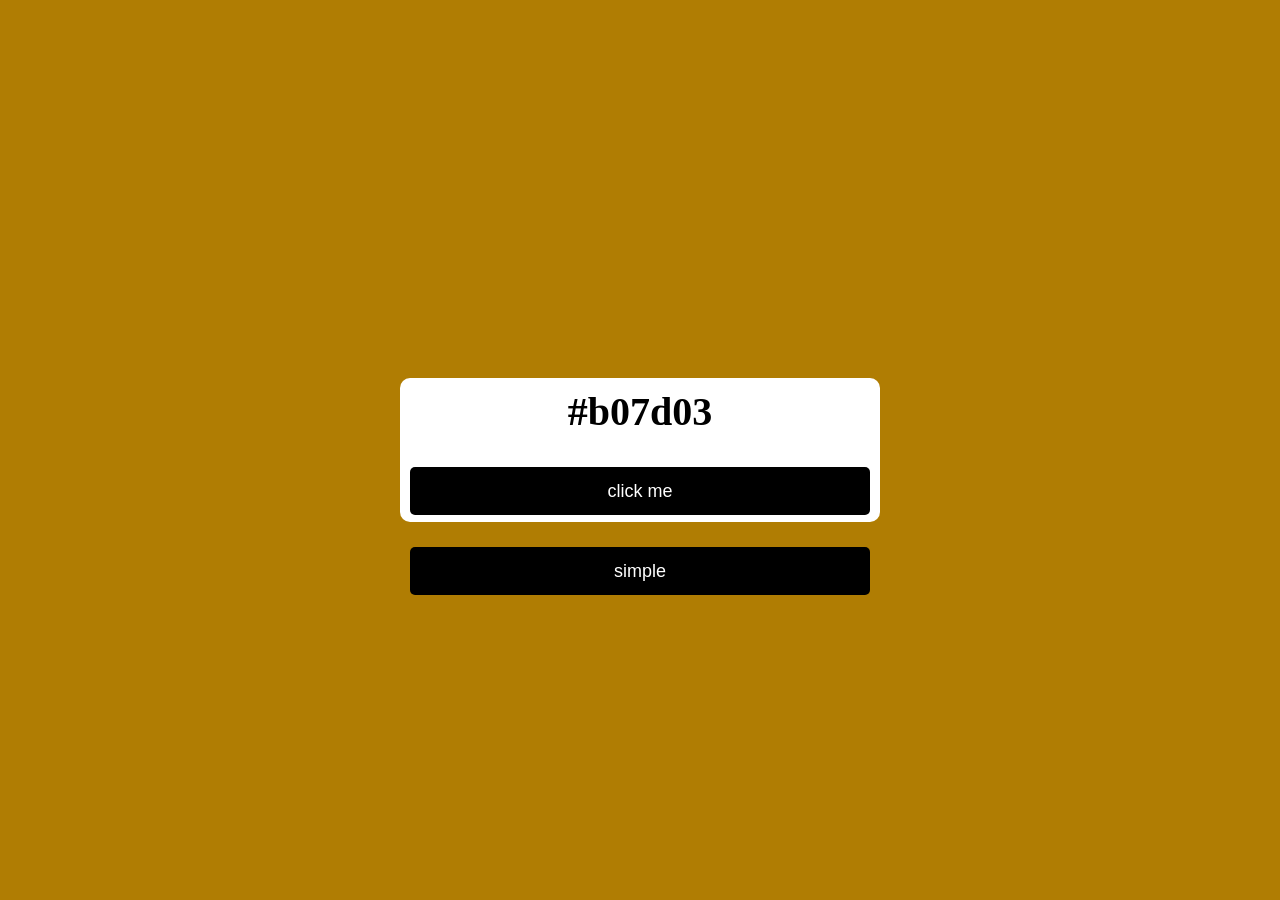
<file: 01-color-flipper/index.html>
<!DOCTYPE html>
<html lang="en">
<head>
    <meta charset="UTF-8">
    <meta name="viewport" content="width=device-width, initial-scale=1.0">
    <title>COLOR flipper</title>
    <link rel="stylesheet" href="style.css">
    <script defer src="script.js"></script>
</head>
<body>
    <div class="main">
        <div class="container">
            <h1 id="COLOR">ajay</h1>
            <button id="btn">click me</button>
            <div>
                <button id="reset">simple</button>
            </div>

        </div>
        
    </div>
    
    
</body>
</html>
</file>
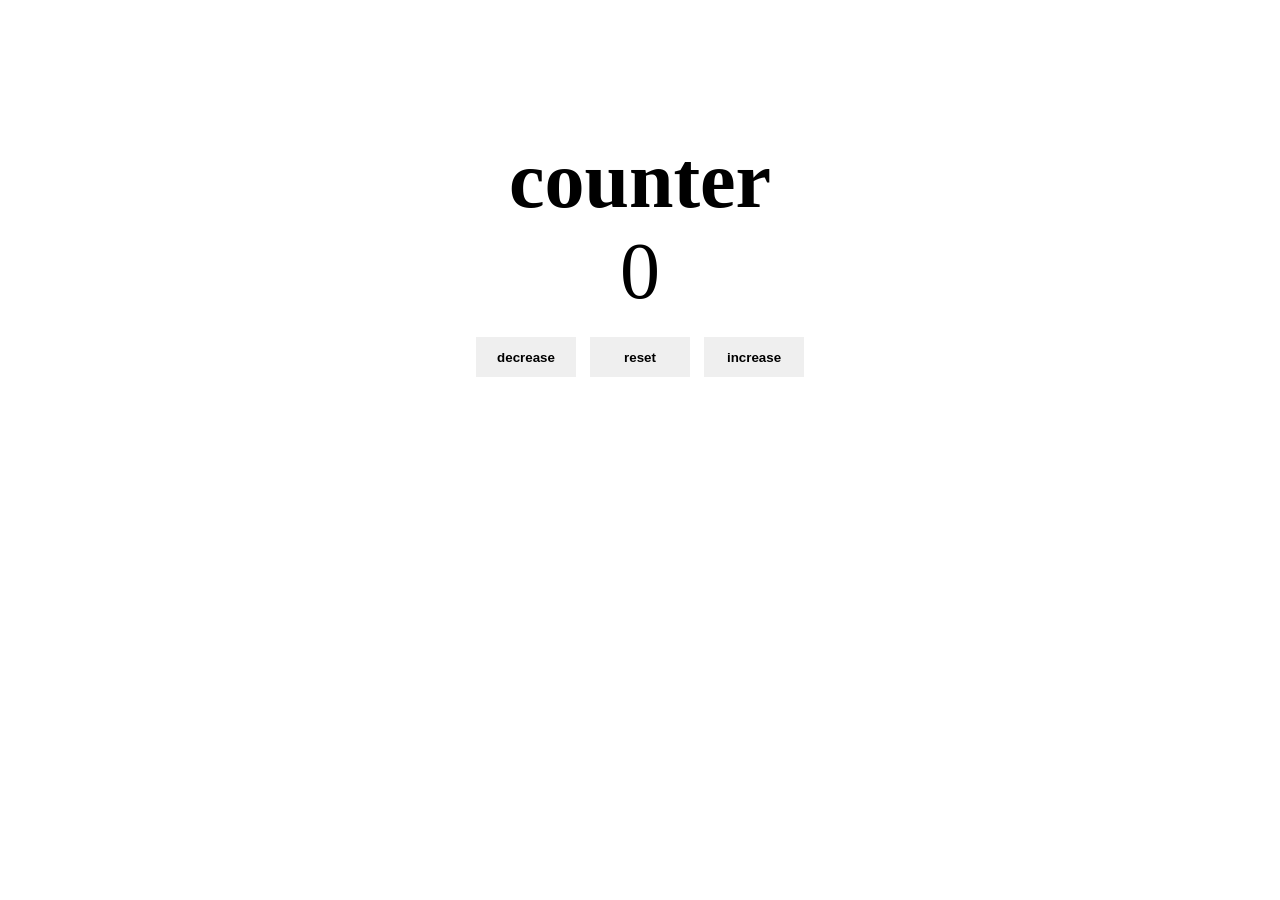
<file: 02-counter/index.html>
<!DOCTYPE html>
<html lang="en">
<head>
    <meta charset="UTF-8">
    <meta name="viewport" content="width=device-width, initial-scale=1.0">
    <title>counter</title>
    <link rel="stylesheet" href="style.css">
    <script defer src="script.js"></script>
</head>
<body>
    <h1 class="counter">counter</h1>
    <label id="count">0</label>
    <div class="btn">
        <button  id="decrease">decrease</button>
        <button  id="reset">reset</button>
        <button  id="increase">increase</button>
    </div>
    
</body>
</html>
</file>
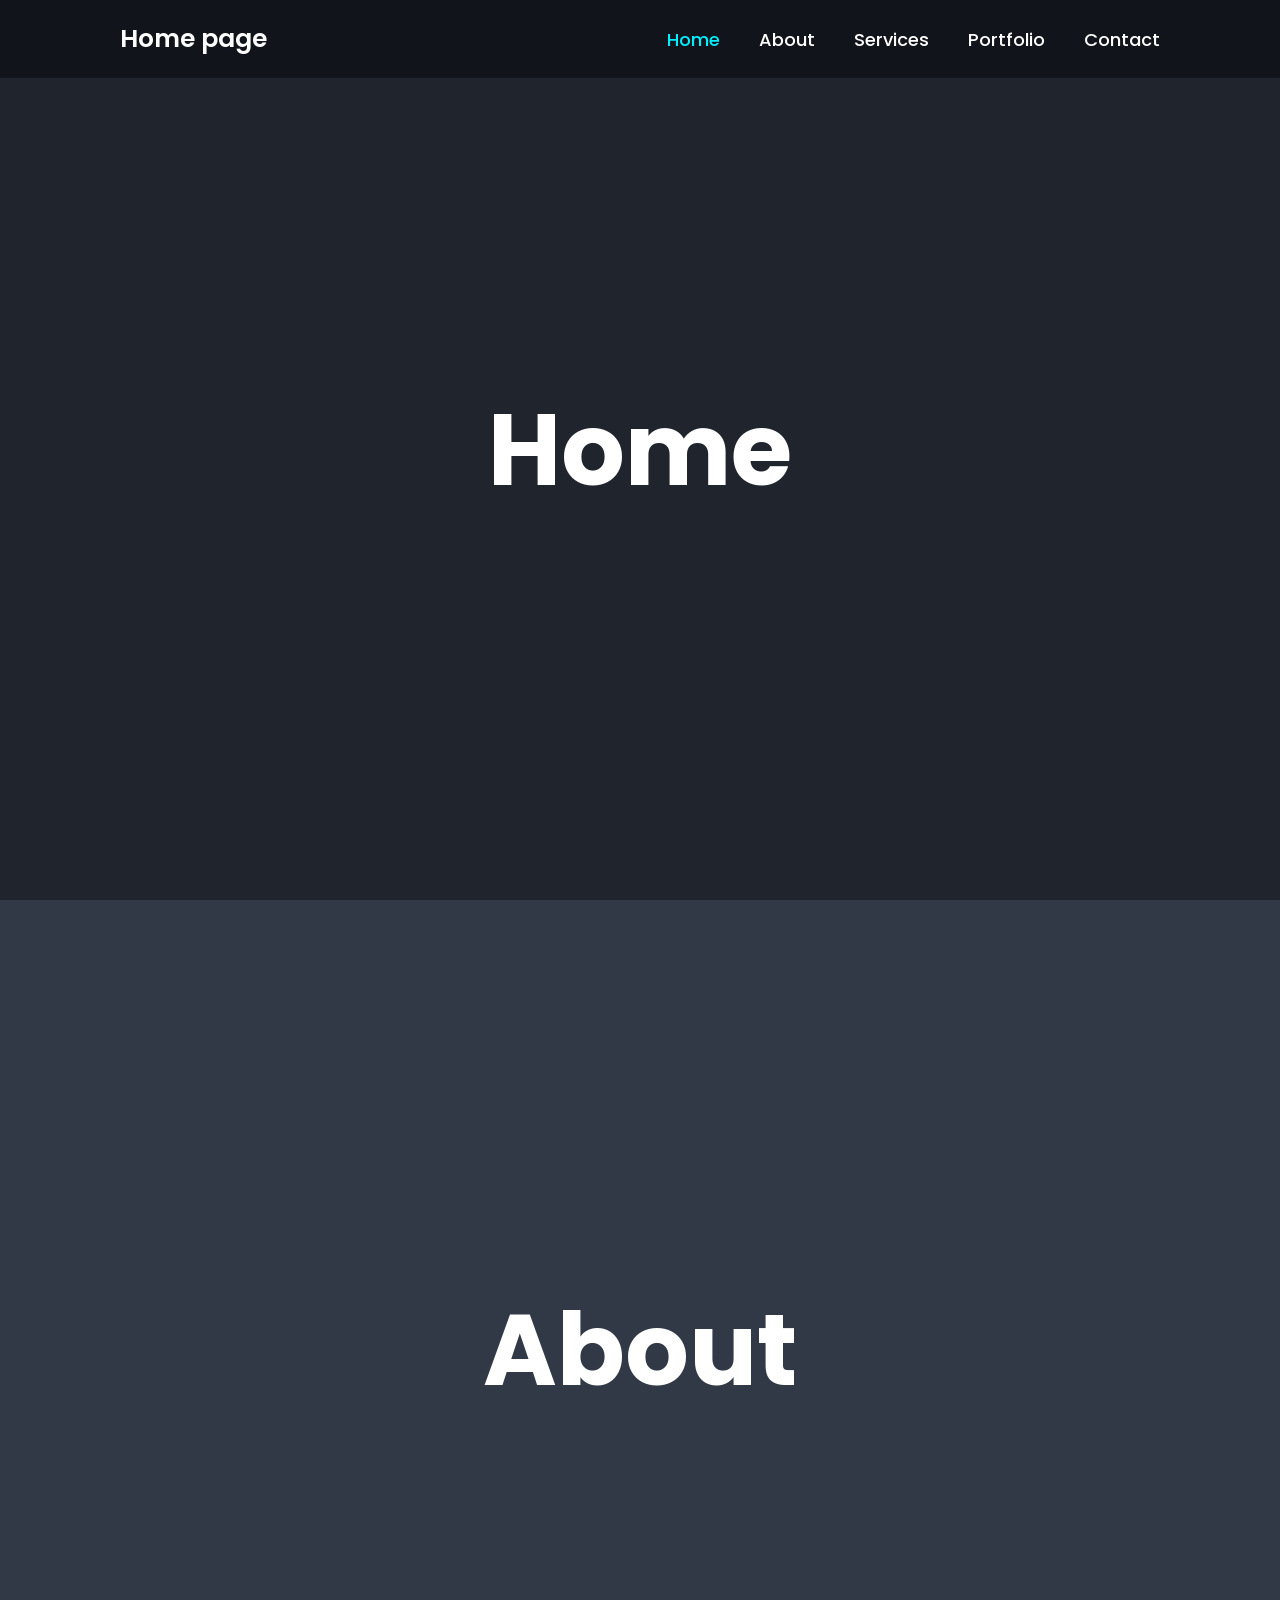
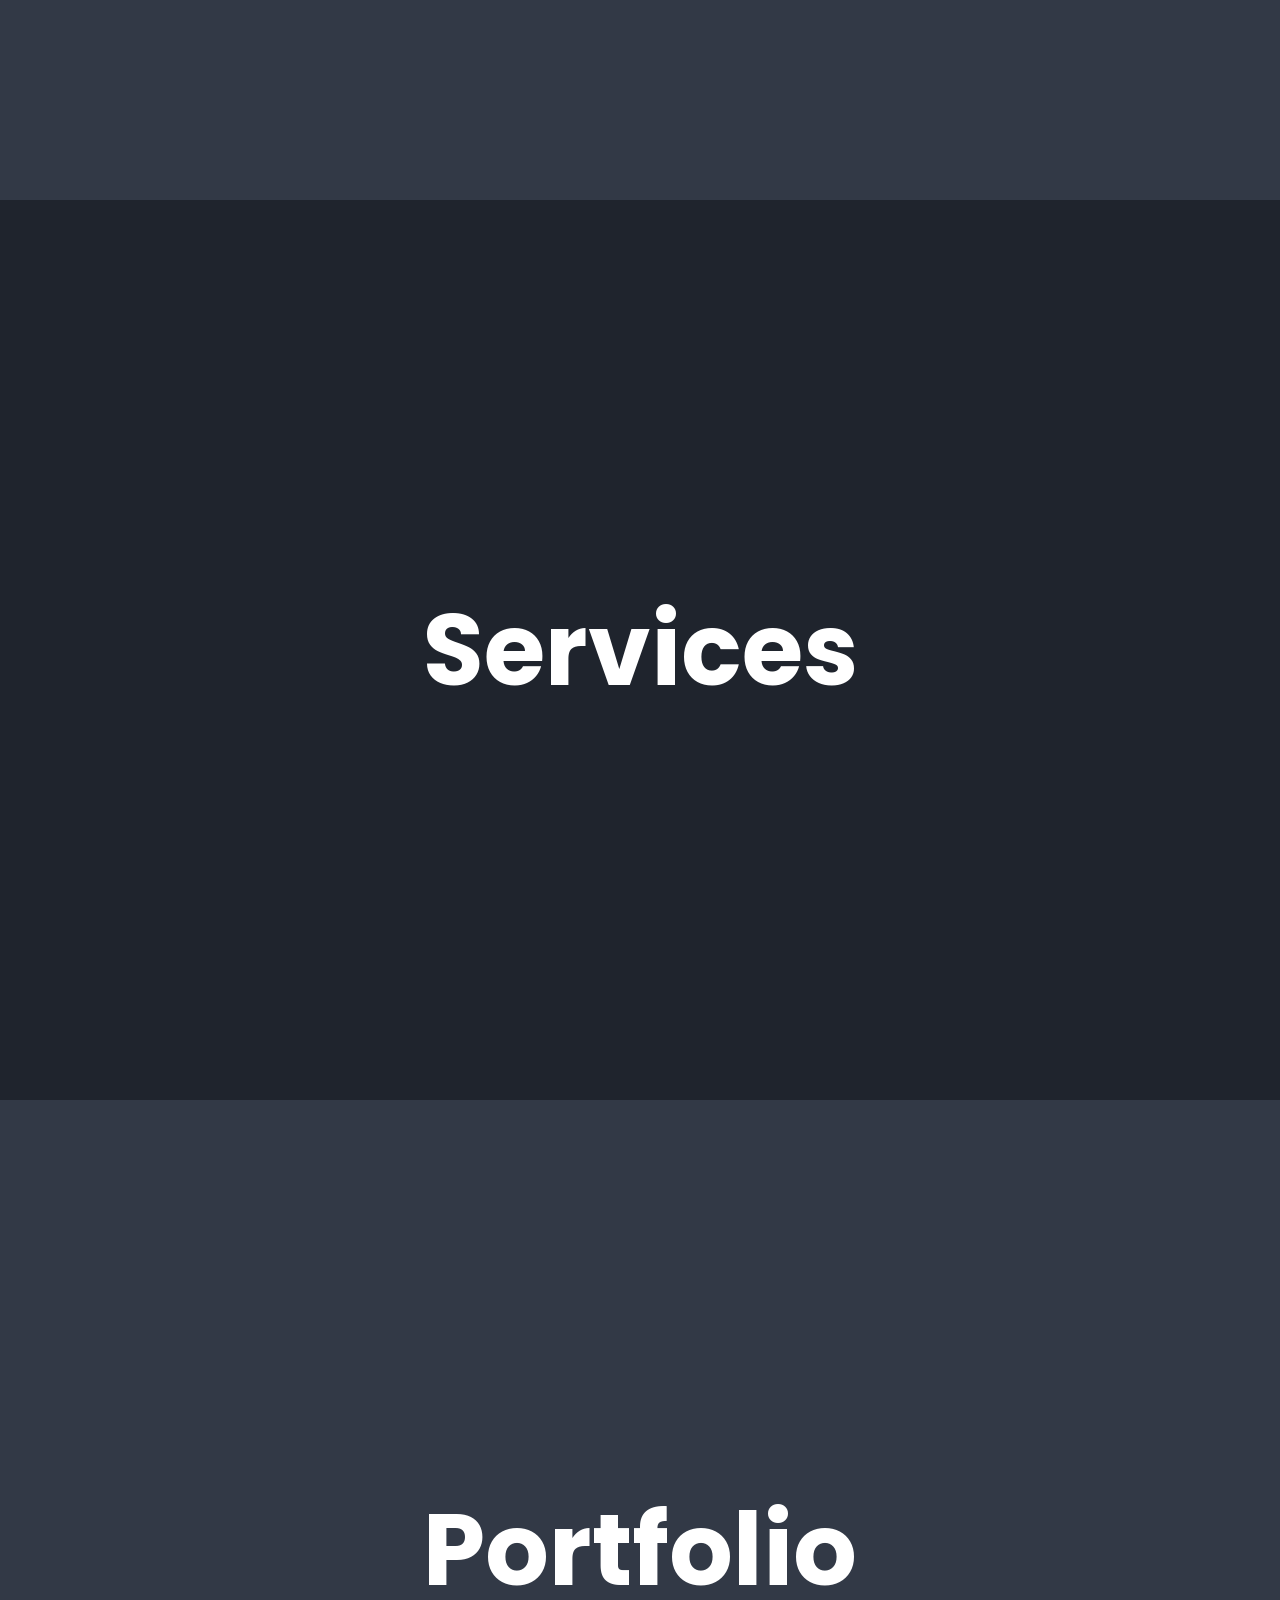
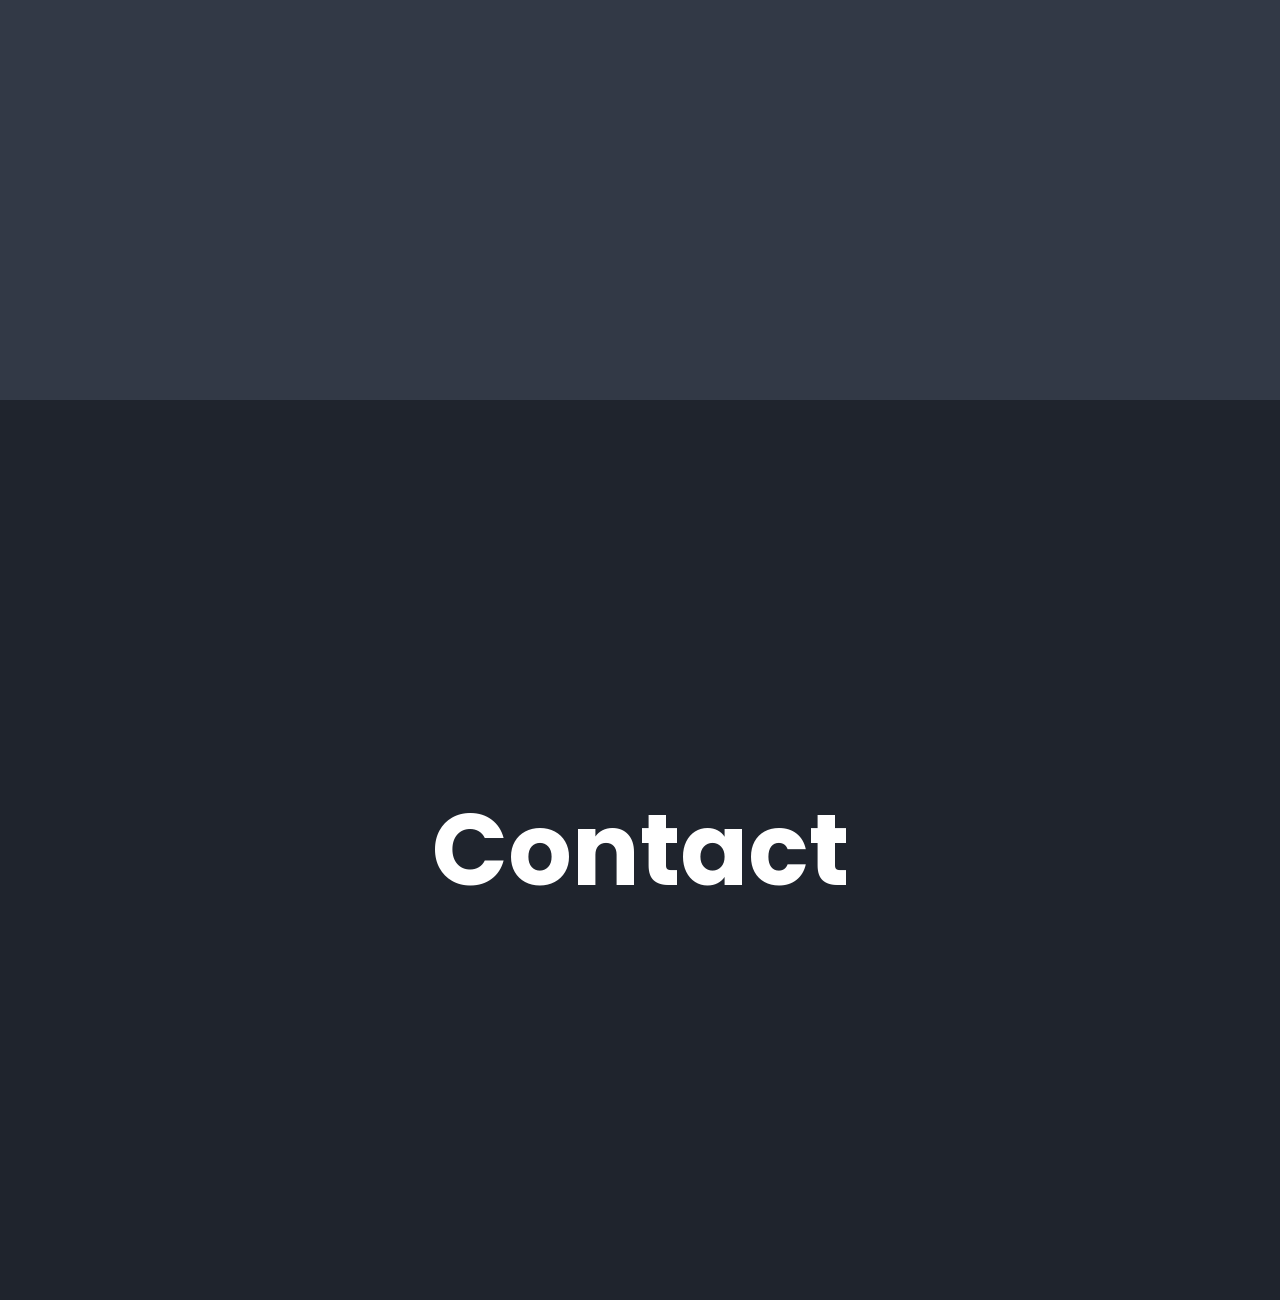
<file: 10-scroll/index.html>
<!DOCTYPE html>
<html lang="en">
<head>
    <meta charset="UTF-8">
    <meta http-equiv="X-UA-Compatible" content="IE=edge">
    <meta name="viewport" content="width=device-width, initial-scale=1.0">
    <title>Scrollbar </title>
    <link rel="stylesheet" href="style.css">
</head>
<body>
    <header>
        <a href="#" class="logo">Home page</a>
        <nav>
            <a href="#home" class="active">Home</a>
            <a href="#about">About</a>
            <a href="#services">Services</a>
            <a href="#portfolio">Portfolio</a>
            <a href="#contact">Contact</a>
        </nav>
    </header>
    <section id="home">Home</section>
    <section id="about">About</section>
    <section id="services">Services</section>
    <section id="portfolio">Portfolio</section>
    <section id="contact">Contact</section>
    <script src="script.js"></script>
</body>
</html>
</file>
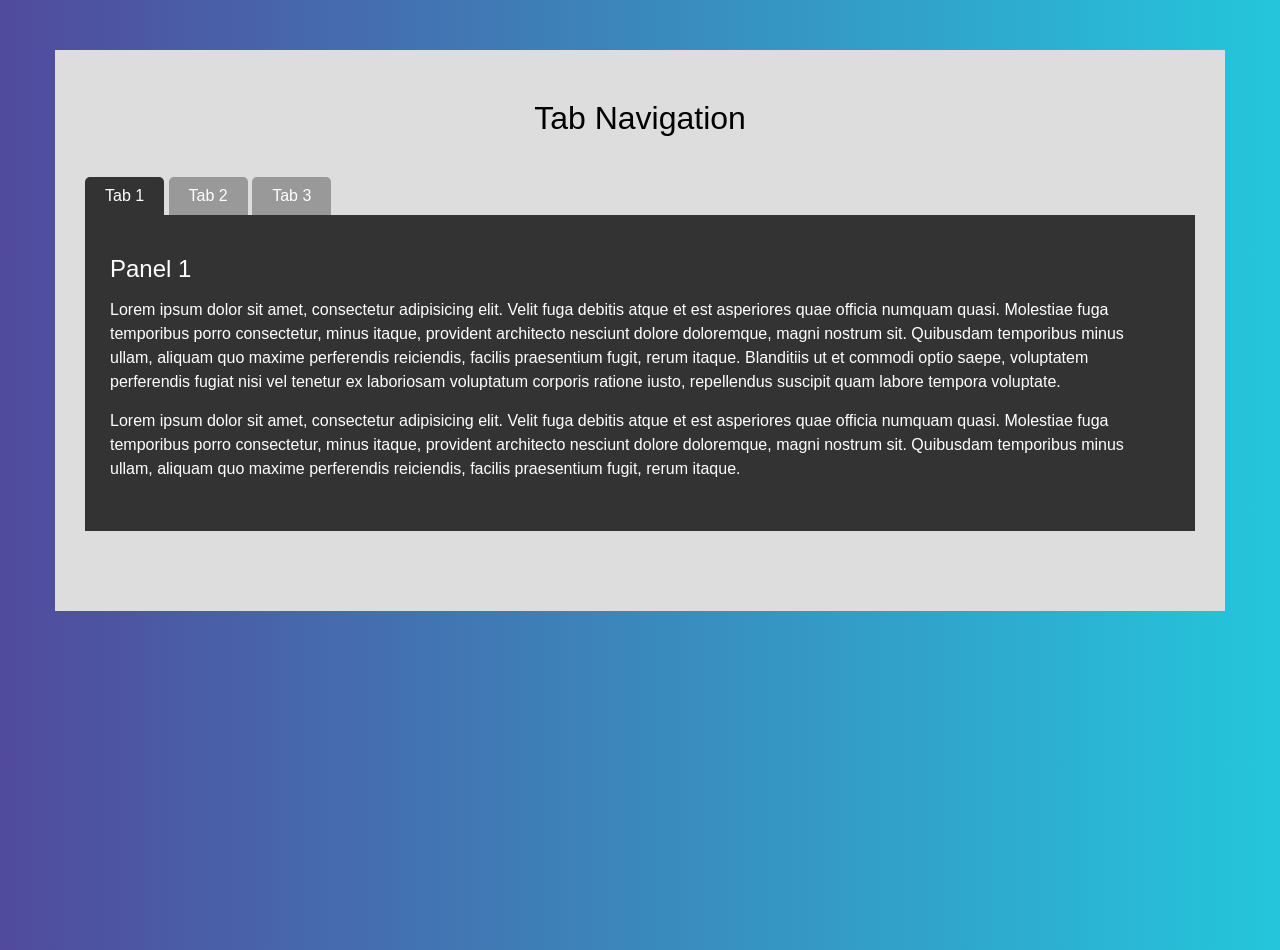
<file: 11-tabs/index.html>
<!DOCTYPE html>
<html lang="en">

<head>
    <meta charset="utf-8">
    <meta http-equiv="X-UA-Compatible" content="IE=edge">
    <meta name="viewport" content="width=device-width, initial-scale=1">

    <title>tab</title>

    <link href="style.css" rel="stylesheet">

   
</head>

<body id="home-page">

    <div class="container">

        <h1 class="project-title">Tab Navigation</h1>


        <div class="tab-wrapper">

            <ul class="tab-list">
                <li class="tab-item active" data-tab="1">Tab 1</li>
                <li class="tab-item" data-tab="2">Tab 2</li>
                <li class="tab-item" data-tab="3">Tab 3</li>
            </ul>

            <div class="tab-panel active" data-tab="1">
                <h2>Panel 1</h2>
                <p>Lorem ipsum dolor sit amet, consectetur adipisicing elit. Velit fuga debitis atque et est asperiores
                    quae officia numquam quasi. Molestiae fuga temporibus porro consectetur, minus itaque, provident
                    architecto nesciunt dolore doloremque, magni nostrum sit. Quibusdam temporibus minus ullam, aliquam
                    quo maxime perferendis reiciendis, facilis praesentium fugit, rerum itaque. Blanditiis ut et commodi
                    optio saepe, voluptatem perferendis fugiat nisi vel tenetur ex laboriosam voluptatum corporis
                    ratione iusto, repellendus suscipit quam labore tempora voluptate.</p>
                <p>Lorem ipsum dolor sit amet, consectetur adipisicing elit. Velit fuga debitis atque et est asperiores
                    quae officia numquam quasi. Molestiae fuga temporibus porro consectetur, minus itaque, provident
                    architecto nesciunt dolore doloremque, magni nostrum sit. Quibusdam temporibus minus ullam, aliquam
                    quo maxime perferendis reiciendis, facilis praesentium fugit, rerum itaque.</p>
            </div>

            <div class="tab-panel" data-tab="2">
                <h2>Panel 2</h2>
                <p>Quo maxime perferendis reiciendis, facilis praesentium fugit, rerum itaque. Blanditiis ut et commodi
                    optio saepe, voluptatem perferendis fugiat nisi vel tenetur ex laboriosam voluptatum corporis
                    ratione iusto, repellendus suscipit quam labore tempora voluptate.</p>
                <p>Lorem ipsum dolor sit amet, consectetur adipisicing elit. Velit fuga debitis atque et est asperiores
                    quae officia numquam quasi. Molestiae fuga temporibus porro consectetur, minus itaque, provident
                    architecto nesciunt dolore doloremque, magni nostrum sit. Quibusdam temporibus minus ullam, aliquam
                    quo maxime perferendis reiciendis, facilis praesentium fugit, rerum itaque. Blanditiis ut et commodi
                    optio saepe, voluptatem perferendis fugiat nisi vel tenetur ex laboriosam voluptatum corporis
                    ratione iusto, repellendus suscipit quam labore tempora voluptate. Vero praesentium quas neque
                    aliquam deserunt odio, tenetur eos repellendus accusamus.</p>
            </div>

            <div class="tab-panel" data-tab="3">
                <h2>Panel 3</h2>
                <p>Molestiae fuga temporibus porro consectetur, minus itaque, provident architecto nesciunt dolore
                    doloremque, magni nostrum sit. Quibusdam temporibus minus ullam, aliquam quo maxime perferendis
                    reiciendis, facilis praesentium fugit, rerum itaque. Blanditiis ut et commodi optio saepe,
                    voluptatem perferendis fugiat nisi vel tenetur ex laboriosam voluptatum corporis ratione iusto,
                    repellendus suscipit quam labore tempora voluptate. Vero praesentium quas neque aliquam deserunt
                    odio, tenetur eos repellendus accusamus.</p>
                <p>Quo maxime perferendis reiciendis, facilis praesentium fugit, rerum itaque. Blanditiis ut et commodi
                    optio saepe, voluptatem perferendis fugiat nisi vel tenetur ex laboriosam voluptatum corporis
                    ratione iusto, repellendus suscipit quam labore tempora voluptate.</p>
            </div>

        </div>


       
    <script src="script.js"></script>

</body>

</html>
</file>
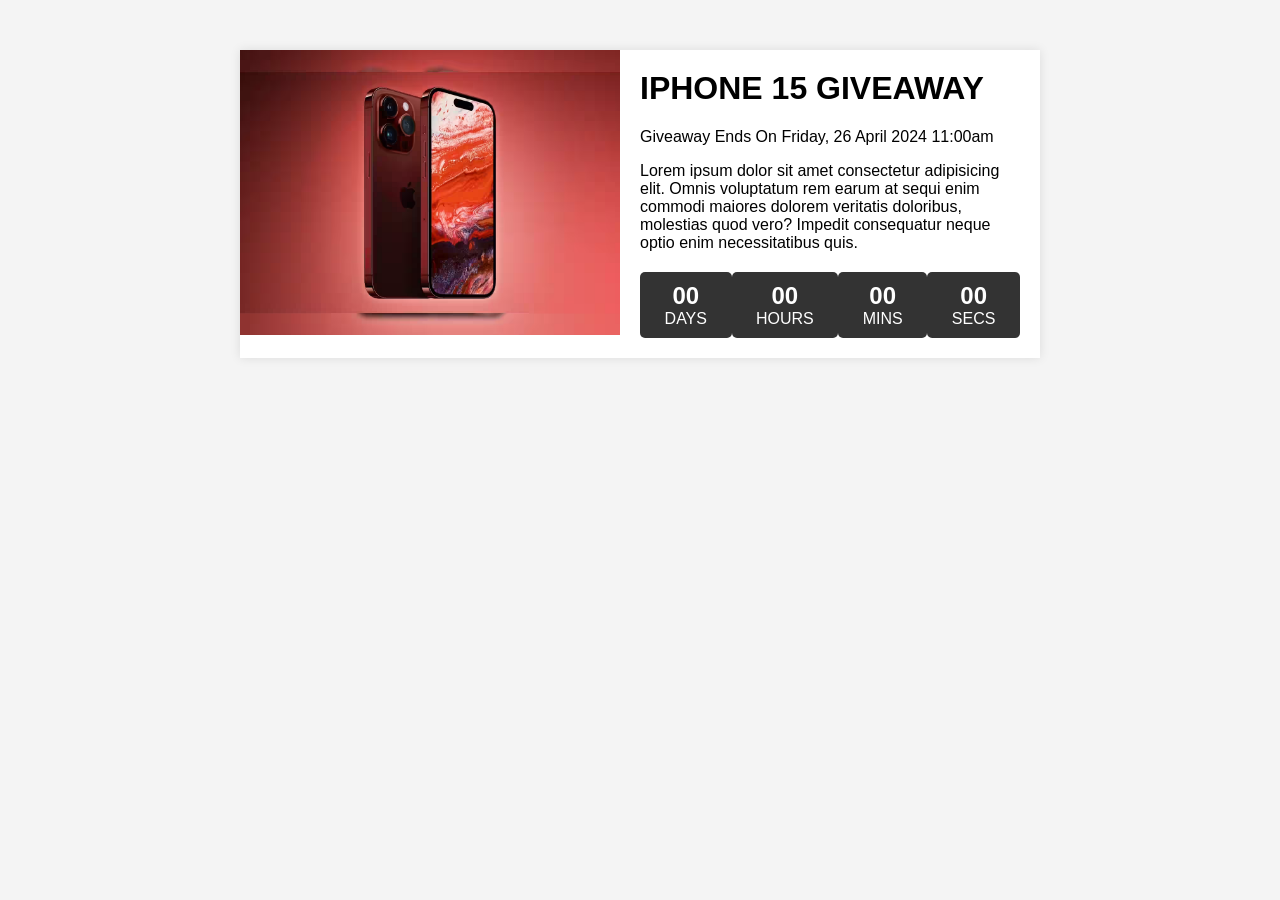
<file: 12-countdown-timer/index.html>
<!DOCTYPE html>
<html lang="en">
<head>
  <meta charset="UTF-8">
  <meta name="viewport" content="width=device-width, initial-scale=1.0">
  <title>iPhone Giveaway</title>
  <link rel="stylesheet" href="stylr.css">
</head>
<body>
  <div class="container">
    <div class="image">
      <img src="152102-iphone15pro-red.avif" alt="iPhone">
    </div>
    <div class="content">
      <h1> IPHONE 15 GIVEAWAY</h1>
      <p>Giveaway Ends On Friday, 26 April 2024 11:00am</p>
      <p>Lorem ipsum dolor sit amet consectetur adipisicing elit. Omnis voluptatum rem earum at sequi enim commodi maiores dolorem veritatis doloribus, molestias quod vero? Impedit consequatur neque optio enim necessitatibus quis.</p>
      <div class="timer">
        <div class="timer-item">
          <span id="days">09</span>
          <span>DAYS</span>
        </div>
        <div class="timer-item">
          <span id="hours">11</span>
          <span>HOURS</span>
        </div>
        <div class="timer-item">
          <span id="mins">47</span>
          <span>MINS</span>
        </div>
        <div class="timer-item">
          <span id="secs">57</span>
          <span>SECS</span>
        </div>
      </div>
    </div>
  </div>

  <script src="script.js"></script>
</body>
</html>
</file>
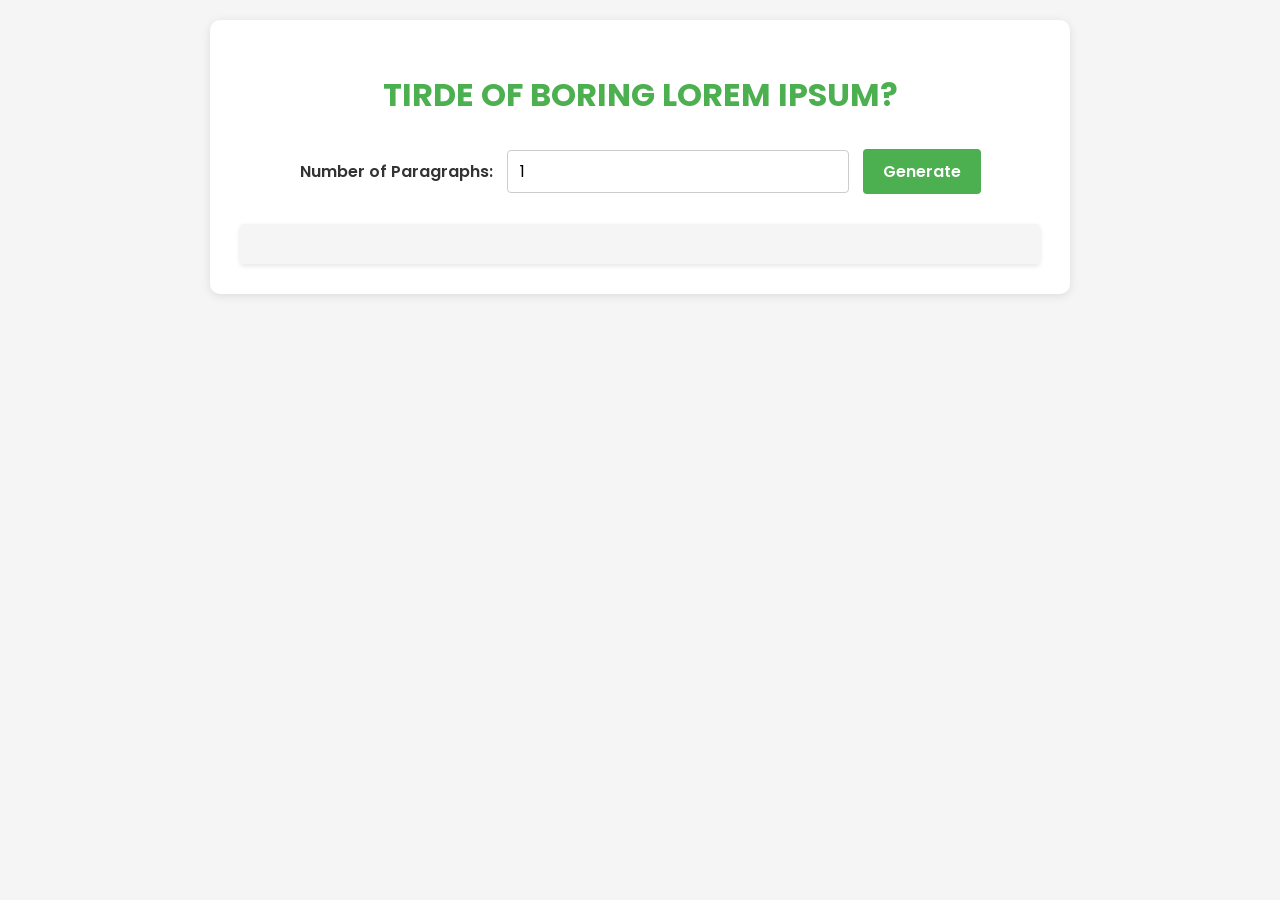
<file: 13-lorem-ipsum/index.html>
<!DOCTYPE html>
<html lang="en">
<head>
  <meta charset="UTF-8">
  <meta name="viewport" content="width=device-width, initial-scale=1.0">
  <title>Lorem Ipsum Generator</title>
  <link rel="stylesheet" href="style.css">
  <link rel="preconnect" href="https://fonts.googleapis.com">
  <link rel="preconnect" href="https://fonts.gstatic.com" crossorigin>
  <link href="https://fonts.googleapis.com/css2?family=Poppins:wght@400;600&display=swap" rel="stylesheet">
</head>
<body>
  <div class="container">
    <h1>TIRDE OF BORING LOREM IPSUM?</h1>
    <div class="controls">
      <label for="paragraphs" class="label">Number of Paragraphs:</label>
      <input type="number" id="paragraphs" value="1" min="1" class="input">
      <button id="generate" class="generate-btn">Generate</button>
    </div>
    <div id="output" class="output"></div>
  </div>
  <script src="script.js"></script>
</body>
</html>
</file>
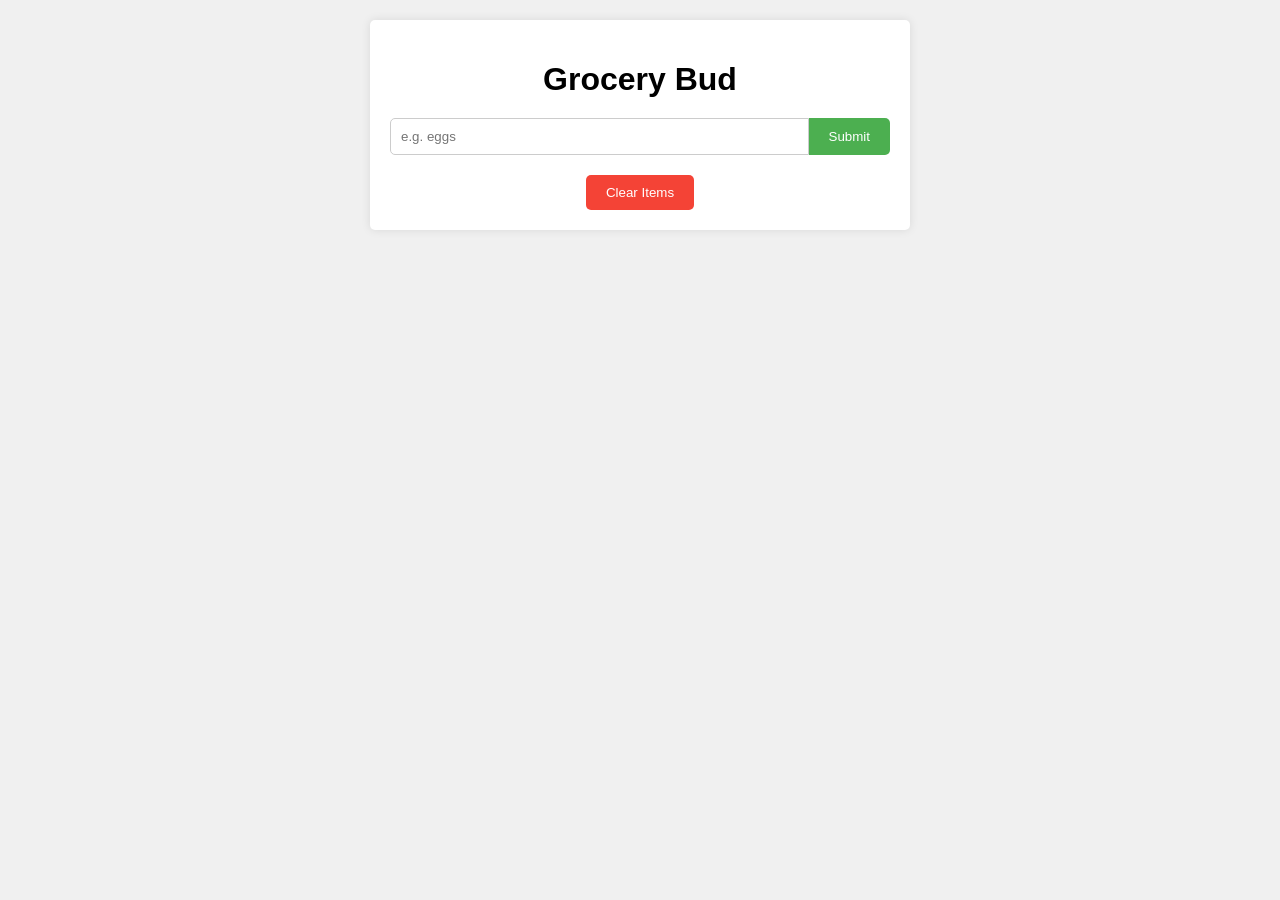
<file: 14-grocery-bud/index.html>
<!DOCTYPE html>
<html lang="en">
<head>
    <meta charset="UTF-8">
    <meta name="viewport" content="width=device-width, initial-scale=1.0">
    <title>Grocery Bud</title>
    <link rel="stylesheet" href="style.css">
</head>
<body>
    <div class="container">
        <h1>Grocery Bud</h1>
        <div class="input-container">
            <input type="text" id="item-input" placeholder="e.g. eggs">
            <button id="submit-btn">Submit</button>
        </div>
        <ul id="item-list"></ul>
        <button id="clear-btn">Clear Items</button>
    </div>
    <script src="script.js"></script>
</body>
</html>
</file>
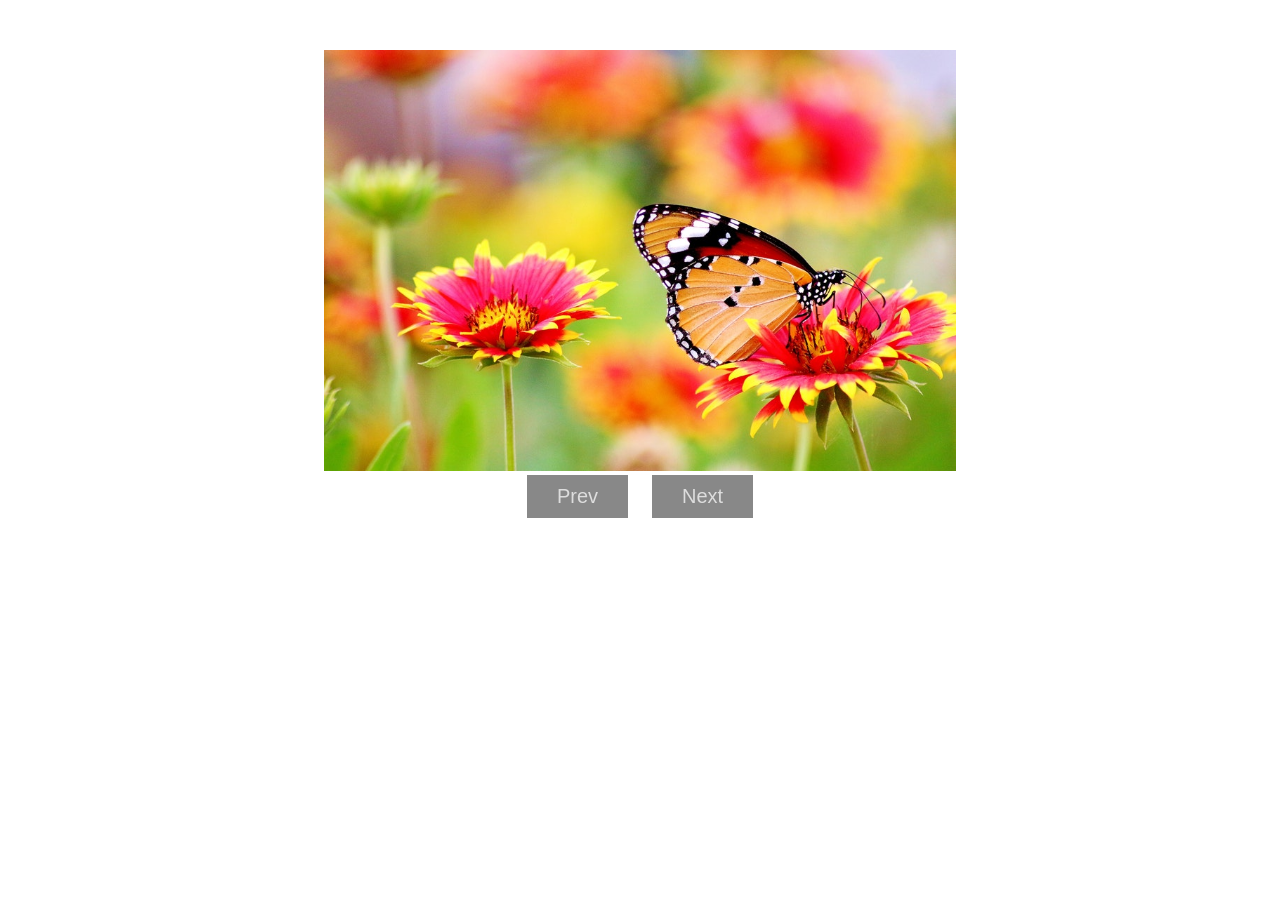
<file: 15-slider/index.html>
<!DOCTYPE html>
<html lang="en">
	<head>
		<meta charset="UTF-8">
		<title>Javascript Image Slider</title>
		<link rel="stylesheet" href="style.css">
	</head>
	<body>

		<div class="slider">
			<div class="img-box">
				<img src="images/a.jpg" class="slider-img">
			</div>

			<button class="btn" onclick="prev()">Prev</button>
			<button class="btn" onclick="next()">Next</button>
		</div>

		<script src="script.js"></script>

	</body>
</html>
</file>
<file: 01-color-flipper/style.css>
*{
    padding: 0;
    margin: 0;
    box-sizing: border-box;
}
.main{
    width: 100%;
    height: 100vh;
    display: flex;
    justify-content: center;
    align-items: center;
}
/* body{
    background-color: black;
} */
.container{
    width: 30rem;
    height: 9rem;
    padding: 10px;
    border-radius: 10px;
    background-color:white;
    font-size: 20px;
    text-align: center;
}
button{
    width: 100%;
    height: 3rem;
    background-color: black;
    color: white;
    border-radius: 5px;
    font-size: 20px;
    margin-top: 2rem;
    border: none;
    font-size: large;
}

#reset{
    background-color: black;
}
</file>
<file: 02-counter/style.css>
*{
    padding: 0;
    margin: 0;
}
.counter{
    margin-top: 15vh;
    text-align: center;
    font-size: 5rem;
      
}
#count{
    display: flex;
    justify-content: center;
    font-size: 5rem;

}

.btn{
    margin-top: 15px;
    text-align: center;
}

button {
    width: 100px; 
    height: 40px;
    margin: 5px; 
    border: none;
    font-weight: bolder;
}
</file>
<file: 10-scroll/style.css>
@import url('https://fonts.googleapis.com/css2?family=Poppins:wght@300;400;500;600;700;800;900&display=swap');
* {
    margin: 0;
    padding: 0;
    box-sizing: border-box;
    scroll-behavior: smooth;
    font-family: 'Poppins', sans-serif;
}
header {
    position: fixed;
    top: 0;
    left: 0;
    width: 100%;
    padding: 20px 120px;
    background: #11141a;
    display: flex;
    justify-content: space-between;
    align-items: center;
    z-index: 100;
}
.logo {
    font-size: 25px;
    color: #fff;
    text-decoration: none;
    font-weight: 600;
}
nav a {
    font-size: 18px;
    color: #fff;
    text-decoration: none;
    font-weight: 500;
    margin-left: 35px;
    transition: .3s;
}
nav a:hover,
nav a.active {
    color: #0ef;
}
section {
    min-height: 100vh;
    display: flex;
    justify-content: center;
    align-items: center;
    background: #1f242d;
    font-size: 100px;
    color: #fff;
    font-weight: 700;
}
section:nth-child(odd) {
    background: #323946;
}
</file>
<file: 11-tabs/style.css>
* {
  margin: 0;
  padding: 0;
}

body {
  background: #24C6DC;
  background: -webkit-linear-gradient(to right, #514A9D, #24C6DC);
  background: linear-gradient(to right, #514A9D, #24C6DC);

  font-family: Verdana, sans-serif;
  min-height: 100vh;
}

h1, h2, h3, h4, h5, h6 {
  margin-bottom: 15px;
  font-weight: 400;
}

p {
  line-height: 1.5em;
  margin-bottom: 15px;
}

.container {
  display: block;
  margin: 50px auto;
  width: 1170px;
  max-width: 96%;
  box-sizing: border-box;
  background: #ddd;
  min-height: 500px;
  padding: 50px 30px 20px;
}

.project-title {
  margin: 0 auto 40px;
  font-weight: 400;
  text-align: center;
}



.tab-wrapper {
  margin-bottom: 60px;
}

.tab-list {
  margin: 0 auto;
  padding: 0;
  list-style: none;
}

.tab-item {
  display: inline-block;
  background: #999;
  color: #fff;
  padding: 10px 20px;
  border-radius: 5px 5px 0 0;
  cursor: pointer;
}

.tab-item:last-child {
  margin-right: 0;
}

.tab-item:hover {
  background: #666;
}

.tab-item.active {
  background: #333;
}

.tab-panel {
  background: #333;
  color: #fff;
  padding: 40px 25px 35px;
  display: none;
}

.tab-panel.active {
  display: block;
}
</file>
<file: 12-countdown-timer/stylr.css>
body {
  font-family: Arial, sans-serif;
  margin: 0;
  padding: 0;
  background-color: #f4f4f4;
}

.container {
  max-width: 800px;
  margin: 50px auto;
  display: flex;
  background-color: #fff;
  box-shadow: 0 0 10px rgba(0, 0, 0, 0.1);
}

.image {
  flex: 1;
}

.image img {
  width: 100%;
  height: auto;
}

.content {
  flex: 1;
  padding: 20px;
}

h1 {
  margin-top: 0;
}

.timer {
  display: flex;
  justify-content: space-between;
  margin-top: 20px;
}

.timer-item {
  text-align: center;
  background-color: #333;
  color: #fff;
  padding: 10px;
  border-radius: 5px;
}

.timer-item span:first-child {
  font-size: 24px;
  font-weight: bold;
}
</file>
<file: 13-lorem-ipsum/style.css>
body {
    font-family: 'Poppins', sans-serif;
    margin: 0;
    padding: 20px;
    background-color: #f5f5f5;
    color: #333;
  }
  
  .container {
    max-width: 800px;
    margin: 0 auto;
    background-color: #fff;
    padding: 30px;
    border-radius: 10px;
    box-shadow: 0 2px 10px rgba(0, 0, 0, 0.1);
  }
  
  h1 {
    text-align: center;
    color: #4CAF50;
    margin-bottom: 30px;
  }
  
  .controls {
    text-align: center;
    margin-bottom: 30px;
  }
  
  .label {
    font-weight: 600;
    margin-right: 10px;
  }
  
  .input {
    padding: 8px 12px;
    border: 1px solid #ccc;
    border-radius: 4px;
    font-family: 'Poppins', sans-serif;
    font-size: 16px;
    margin-right: 10px;
  }
  
  .generate-btn {
    background-color: #4CAF50;
    color: white;
    padding: 10px 20px;
    border: none;
    border-radius: 4px;
    cursor: pointer;
    font-family: 'Poppins', sans-serif;
    font-size: 16px;
    font-weight: 600;
    transition: background-color 0.3s ease;
  }
  
  .generate-btn:hover {
    background-color: #3e8e41;
  }
  
  .output {
    white-space: pre-wrap;
    line-height: 1.5;
    padding: 20px;
    background-color: #f5f5f5;
    border-radius: 4px;
    box-shadow: 0 2px 5px rgba(0, 0, 0, 0.1);
  }
</file>
<file: 14-grocery-bud/style.css>
body {
    font-family: Arial, sans-serif;
    margin: 0;
    padding: 20px;
    background-color: #f0f0f0;
}

.container {
    max-width: 500px;
    margin: 0 auto;
    background-color: #fff;
    padding: 20px;
    border-radius: 5px;
    box-shadow: 0 0 10px rgba(0, 0, 0, 0.1);
}

h1 {
    text-align: center;
    margin-bottom: 20px;
}

.input-container {
    display: flex;
    margin-bottom: 20px;
}

#item-input {
    flex-grow: 1;
    padding: 10px;
    border: 1px solid #ccc;
    border-radius: 5px 0 0 5px;
}

#submit-btn {
    background-color: #4CAF50;
    color: #fff;
    border: none;
    padding: 10px 20px;
    border-radius: 0 5px 5px 0;
    cursor: pointer;
}

#item-list {
    list-style-type: none;
    padding: 0;
    margin: 0;
}

#item-list li {
    display: flex;
    justify-content: space-between;
    align-items: center;
    padding: 10px;
    border-bottom: 1px solid #ccc;
}

#clear-btn {
    background-color: #f44336;
    color: #fff;
    border: none;
    padding: 10px 20px;
    margin-top: 20px;
    border-radius: 5px;
    cursor: pointer;
    display: block; 
    margin-left: auto;
    margin-right: auto; 
}
</file>
<file: 15-slider/style.css>
.slider{
	text-align: center;
	margin:50px auto;
	width:50%;
}
 
.img-box img{
	width:100%;
}

.btn{
	border:none;
	background:#888;
	padding:10px 30px;
	font-size: 20px;
	color:#ddd;
	cursor: pointer;

	/* margin:0 auto;	
	padding:0  auto;*/
	margin: 0 10px;
}

.btn:hover{
	background: #111;
}
</file>
